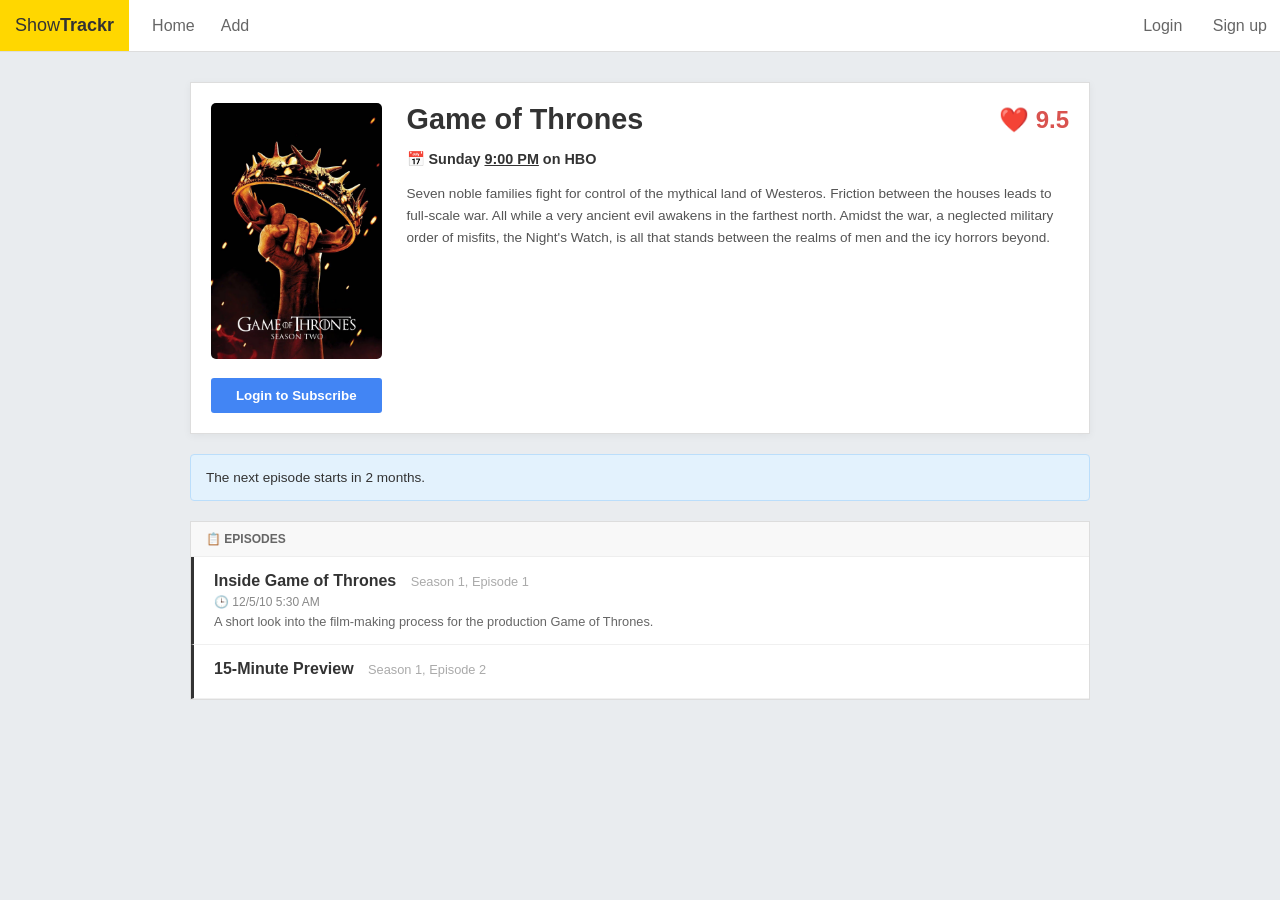
<file: detail.html>
<!doctype html>
<html lang="en">
  <head>
    <meta charset="UTF-8" />
    <meta name="viewport" content="width=device-width, initial-scale=1.0" />
    <title>ShowTrackr - Game of Thrones</title>
    <link rel="stylesheet" href="\css\style.css" />
  </head>
  <body>
    <header>
      <nav class="navbar">
        <div class="nav-left">
          <div class="logo">Show<span class="track">Trackr</span></div>
          <a href="index.html" class="home">Home</a>
          <a href="add.html">Add</a>
        </div>
        <div class="nav-right">
          <a href="login.html">Login</a>
          <a href="signup.html">Sign up</a>
        </div>
      </nav>
    </header>
    <div class="container-detail">
      <div class="detail-card">
        <div class="poster">
          <img src="\assets\GT.avif" alt="GOT" />
          <button class="btn-login-sub" id="loginBtn">Login to Subscribe</button>
        </div>
        <div class="show-summary">
          <div class="summary-header">
            <h2>Game of Thrones</h2>
            <div class="rating">❤️ 9.5</div>
          </div>
          <p class="air-time">
            📅 <strong>Sunday <u>9:00 PM</u> on HBO</strong>
          </p>
          <p class="description">
            Seven noble families fight for control of the mythical land of
            Westeros. Friction between the houses leads to full-scale war. All
            while a very ancient evil awakens in the farthest north. Amidst the
            war, a neglected military order of misfits, the Night's Watch, is
            all that stands between the realms of men and the icy horrors
            beyond.
          </p>
        </div>
      </div>

      <div class="alert-banner">The next episode starts in 2 months.</div>

      <div class="episodes-container">
        <div class="episodes-header">
          <span>📋 EPISODES</span>
        </div>
        <div class="episodes-list">
          <div class="episode-item">
            <h4>
              Inside Game of Thrones
              <span class="ep-meta">Season 1, Episode 1</span>
            </h4>
            <p class="ep-date">🕒 12/5/10 5:30 AM</p>
            <p class="ep-desc">
              A short look into the film-making process for the production Game
              of Thrones.
            </p>
          </div>
          <div class="episode-item">
            <h4>
              15-Minute Preview <span class="ep-meta">Season 1, Episode 2</span>
            </h4>
          </div>
        </div>
      </div>
    </div>
<script src="js\detail.js"></script>
  </body>
</html>
</file>
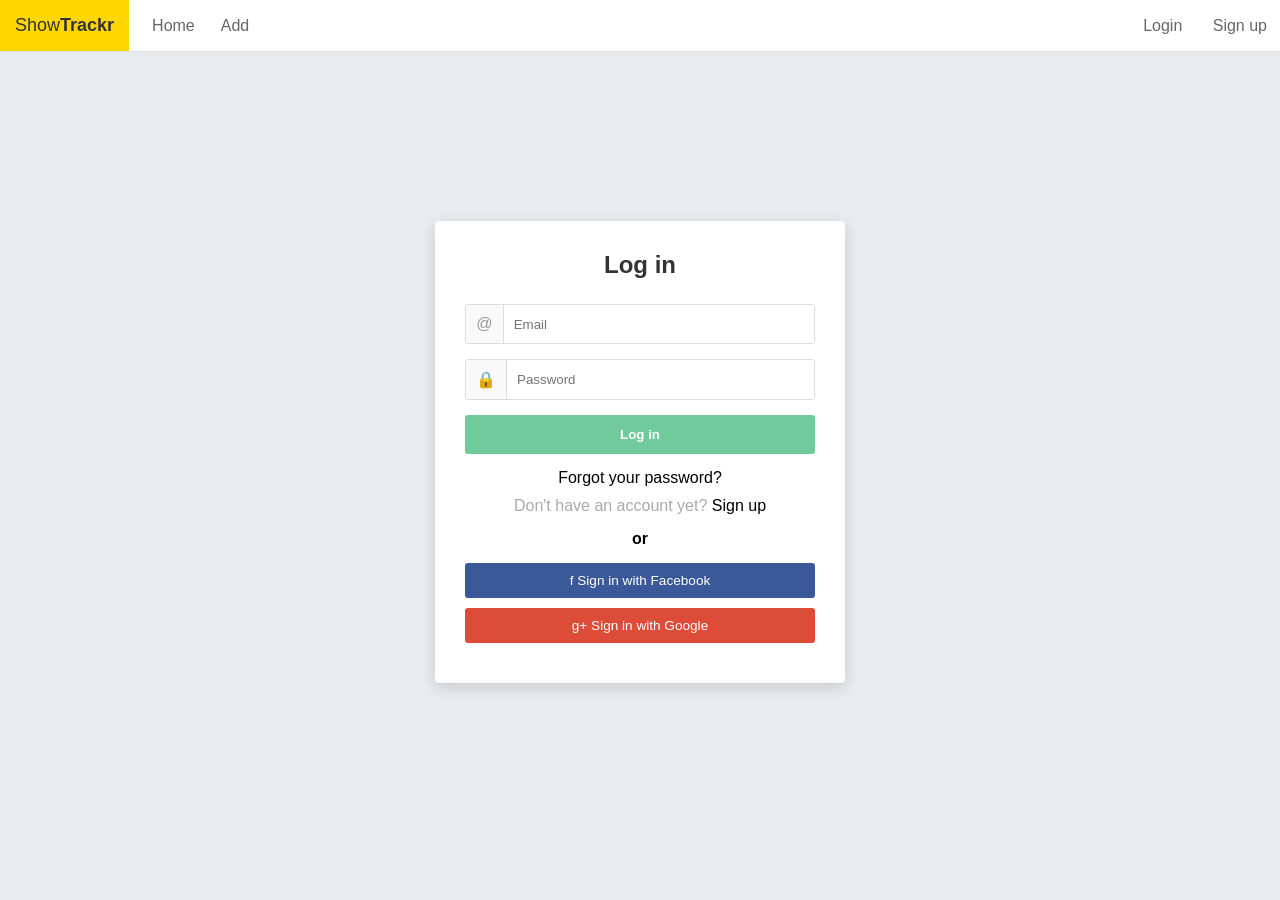
<file: login.html>
<!doctype html>
<html lang="en">
  <head>
    <meta charset="UTF-8" />
    <meta name="viewport" content="width=device-width, initial-scale=1.0" />
    <title>ShowTrackr - Log in</title>
    <link rel="stylesheet" href="\css\style.css" />
  </head>
  <body>
    <header>
      <nav class="navbar">
        <div class="nav-left">
          <div class="logo">Show<span class="track">Trackr</span></div>
          <a href="index.html" class="home">Home</a>
          <a href="add.html">Add</a>
        </div>
        <div class="nav-right">
          <a href="#">Login</a>
          <a href="signup.html">Sign up</a>
        </div>
      </nav>
    </header>
    <div class="login-wrapper">
      <div class="login-card">
        <h2>Log in</h2>

        <form>
          <div class="input-group">
            <span class="icon">@</span>
            <input type="email" placeholder="Email" id="email"/>
          </div>
          <div class="input-group">
            <span class="icon">🔒</span>
            <input type="password" placeholder="Password" id="password"/>
          </div>

          <button type="submit" class="login" id="login">Log in</button>
        </form>

        <div class="login-footer">
          <a href="#">Forgot your password?</a>
          <p>Don't have an account yet? <a href="#" id="signup">Sign up</a></p>
          <div class="or">or</div>
        </div>

        <div class="social-logins">
          <button class="btn-fb">f Sign in with Facebook</button>
          <button class="btn-google">g+ Sign in with Google</button>
        </div>
      </div>
    </div>
  <script src="js\login.js"></script>
  </body>
</html>
</file>
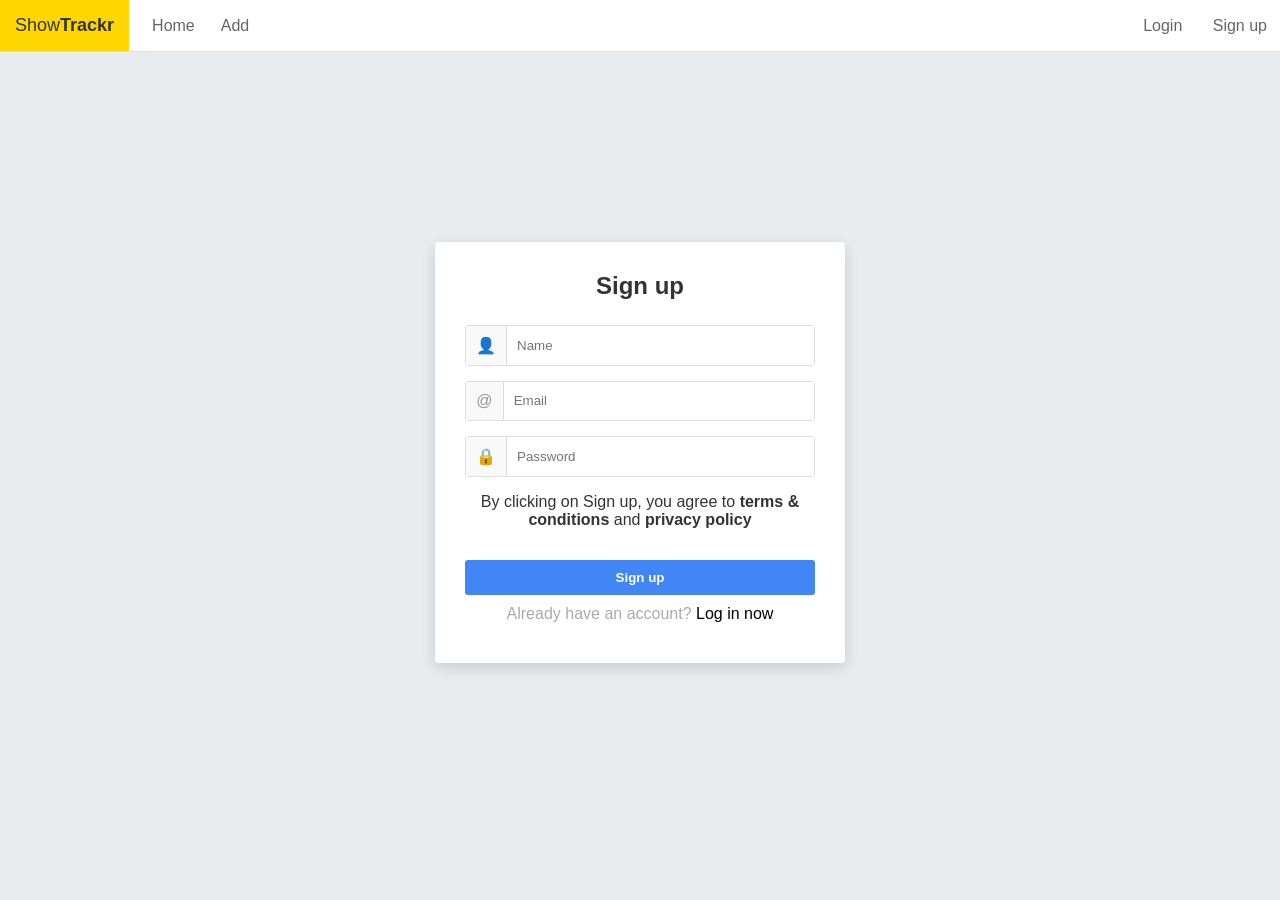
<file: signup.html>
<!doctype html>
<html lang="en">
  <head>
    <meta charset="UTF-8" />
    <meta name="viewport" content="width=device-width, initial-scale=1.0" />
    <title>ShowTrackr - Sign up</title>
    <link rel="stylesheet" href="\css\style.css" />
  </head>
  <body>
    <header>
      <nav class="navbar">
        <div class="nav-left">
          <div class="logo">Show<span class="track">Trackr</span></div>
          <a href="index.html" class="home">Home</a>
          <a href="add.html">Add</a>
        </div>
        <div class="nav-right">
          <a href="login.html">Login</a>
          <a href="#">Sign up</a>
        </div>
      </nav>
    </header>
    <div class="login-wrapper">
      <div class="login-card">
        <h2>Sign up</h2>

        <form>
          <div class="input-group">
            <span class="icon" id="name">👤</span>
            <input type="text" placeholder="Name" id="nameInput"/>
          </div>
          <div class="input-group">
            <span class="icon" id="ema">@</span>
            <input type="email" placeholder="Email" id="emailInput"/>
          </div>
          <div class="input-group">
            <span class="icon" id="pass">🔒</span>
            <input type="password" placeholder="Password" id="passwordInput" />
          </div>

          <p class="terms-text">
            By clicking on Sign up, you agree to
            <strong>terms & conditions</strong> and
            <strong>privacy policy</strong>
          </p>

          <button type="submit" class="btn-login-sub">Sign up</button>
        </form>

        <div class="login-footer">
          <p>Already have an account? <a href="login.html">Log in now</a></p>
        </div>
      </div>
    </div>
 <script src="js\signup.js"></script>
  </body>
</html>
</file>
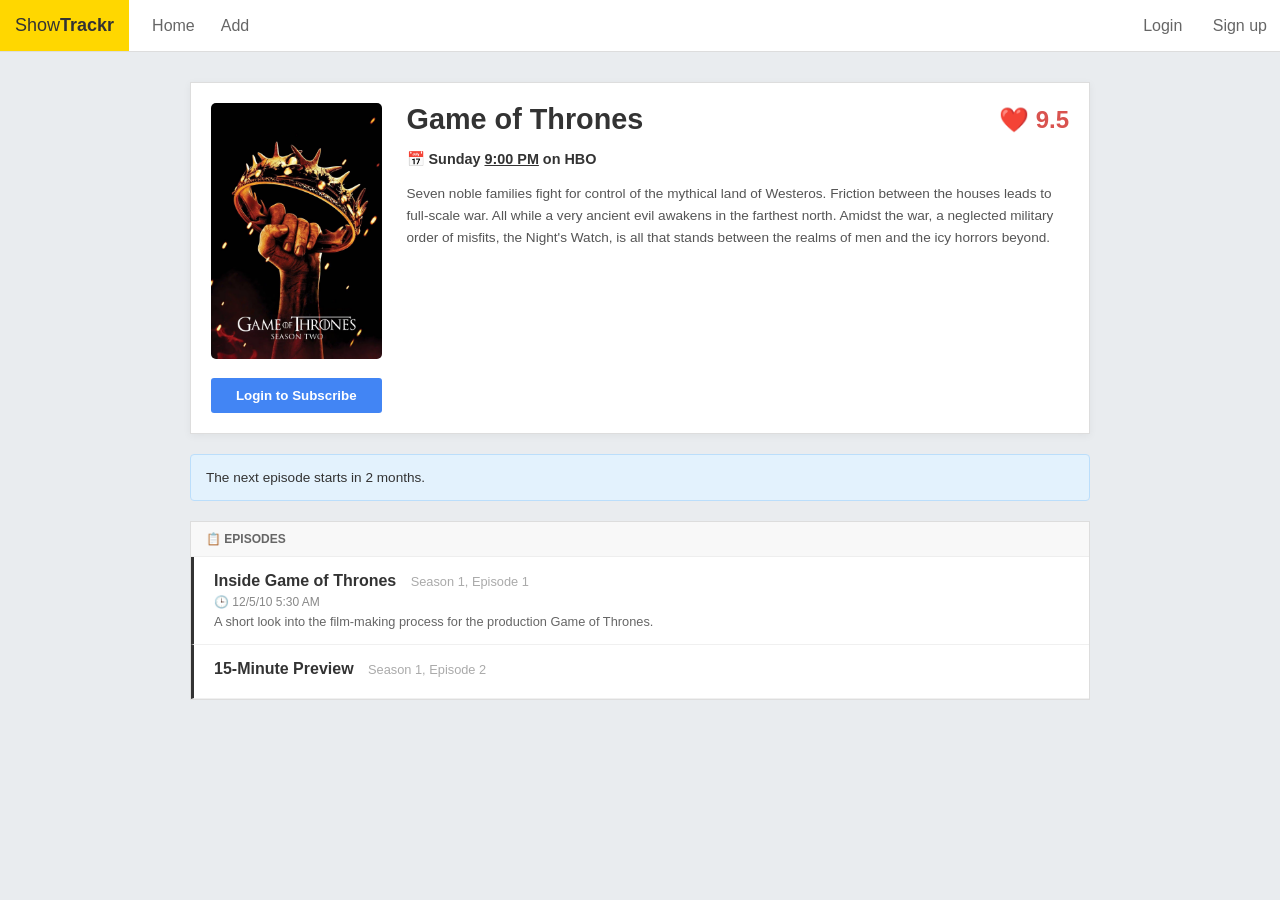
<file: FirstName/detail.html>
<!doctype html>
<html lang="en">
  <head>
    <meta charset="UTF-8" />
    <meta name="viewport" content="width=device-width, initial-scale=1.0" />
    <title>ShowTrackr - Game of Thrones</title>
    <link rel="stylesheet" href="\css\style.css" />
  </head>
  <body>
   
    <header>
        <nav class="navbar">
            <div class="nav-left">
                <div class="logo">Show<span class="track">Trackr</span></div>
                <a href="\FirstName\index.html" class="home">Home</a>
                <a href="\FirstName\add.html">Add</a>
            </div>
            <div class="nav-right">
                <a href="\FirstName\login.html">Login</a>
                <a href="\FirstName\signup.html">Sign up</a>
            </div>
        </nav>
    </header>
    <div class="container-detail">
      <div class="detail-card">
        <div class="poster">
          <img src="\assets\GT.avif" alt="GOT" />
          <button class="btn-login-sub">Login to Subscribe</button>
        </div>
        <div class="show-summary">
          <div class="summary-header">
            <h2>Game of Thrones</h2>
            <div class="rating">❤️ 9.5</div>
          </div>
          <p class="air-time">
            📅 <strong>Sunday <u>9:00 PM</u> on HBO</strong>
          </p>
          <p class="description">
            Seven noble families fight for control of the mythical land of
            Westeros. Friction between the houses leads to full-scale war. All
            while a very ancient evil awakens in the farthest north. Amidst the
            war, a neglected military order of misfits, the Night's Watch, is
            all that stands between the realms of men and the icy horrors
            beyond.
          </p>
        </div>
      </div>

      <div class="alert-banner">The next episode starts in 2 months.</div>

      <div class="episodes-container">
        <div class="episodes-header">
          <span>📋 EPISODES</span>
        </div>
        <div class="episodes-list">
          <div class="episode-item">
            <h4>
              Inside Game of Thrones
              <span class="ep-meta">Season 1, Episode 1</span>
            </h4>
            <p class="ep-date">🕒 12/5/10 5:30 AM</p>
            <p class="ep-desc">
              A short look into the film-making process for the production Game
              of Thrones.
            </p>
          </div>
          <div class="episode-item">
            <h4>
              15-Minute Preview <span class="ep-meta">Season 1, Episode 2</span>
            </h4>
          </div>
        </div>
      </div>
    </div>
  </body>
</html>
</file>
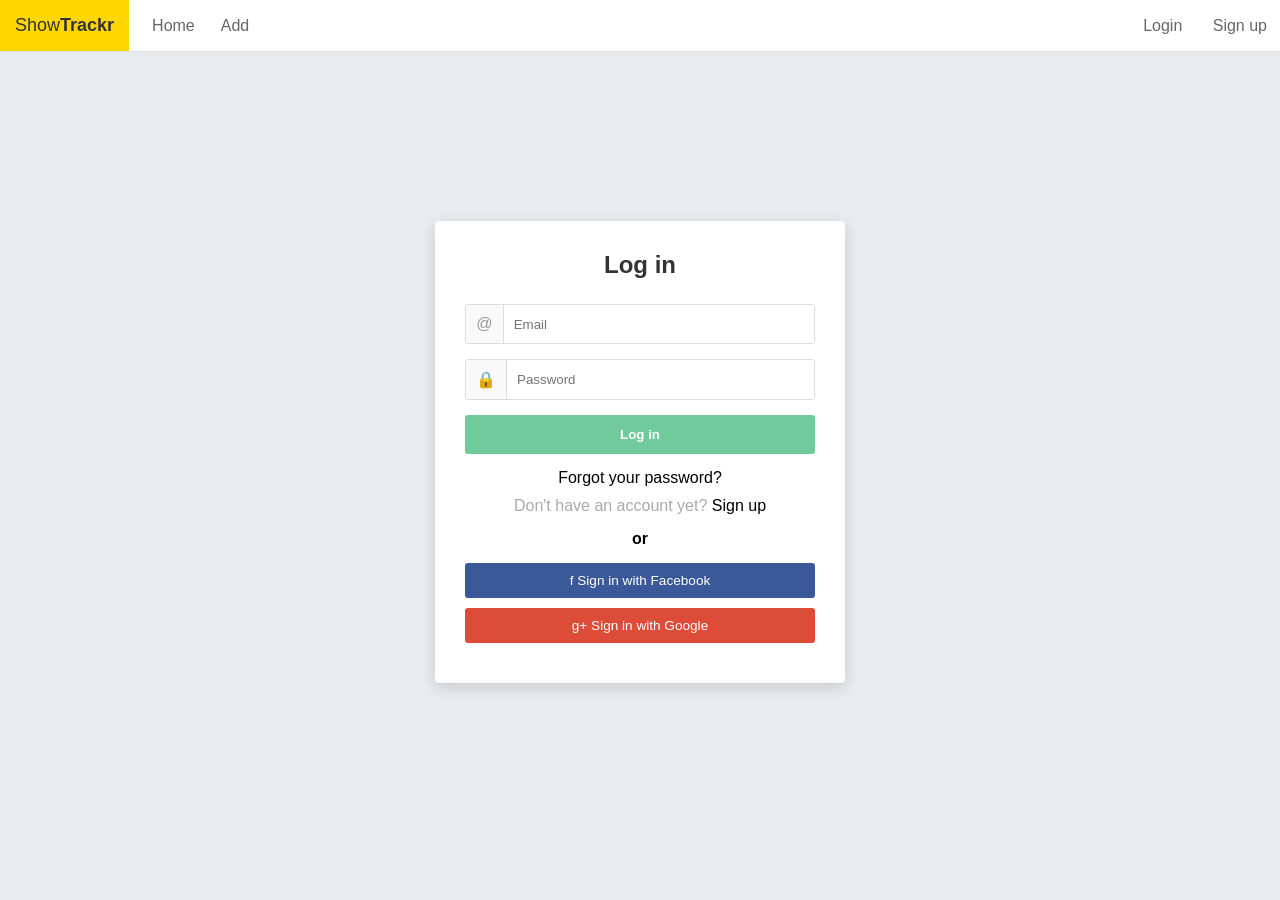
<file: FirstName/login.html>
<!doctype html>
<html lang="en">
  <head>
    <meta charset="UTF-8" />
    <meta name="viewport" content="width=device-width, initial-scale=1.0" />
    <title>ShowTrackr - Log in</title>
    <link rel="stylesheet" href="\css\style.css" />
  </head>
  <body>
    <header>
      <nav class="navbar">
        <div class="nav-left">
          <div class="logo">Show<span class="track">Trackr</span></div>
          <a href="\FirstName\index.html" class="home">Home</a>
          <a href="\FirstName\add.html">Add</a>
        </div>
        <div class="nav-right">
          <a href="#">Login</a>
          <a href="\FirstName\signup.html">Sign up</a>
        </div>
      </nav>
    </header>
    <div class="login-wrapper">
      <div class="login-card">
        <h2>Log in</h2>

        <form>
          <div class="input-group">
            <span class="icon">@</span>
            <input type="email" placeholder="Email" />
          </div>
          <div class="input-group">
            <span class="icon">🔒</span>
            <input type="password" placeholder="Password" />
          </div>

          <button type="submit" class="login">Log in</button>
        </form>

        <div class="login-footer">
          <a href="#">Forgot your password?</a>
          <p>Don't have an account yet? <a href="#">Sign up</a></p>
          <div class="or">or</div>
        </div>

        <div class="social-logins">
          <button class="btn-fb">f Sign in with Facebook</button>
          <button class="btn-google">g+ Sign in with Google</button>
        </div>
      </div>
    </div>
  </body>
</html>
</file>
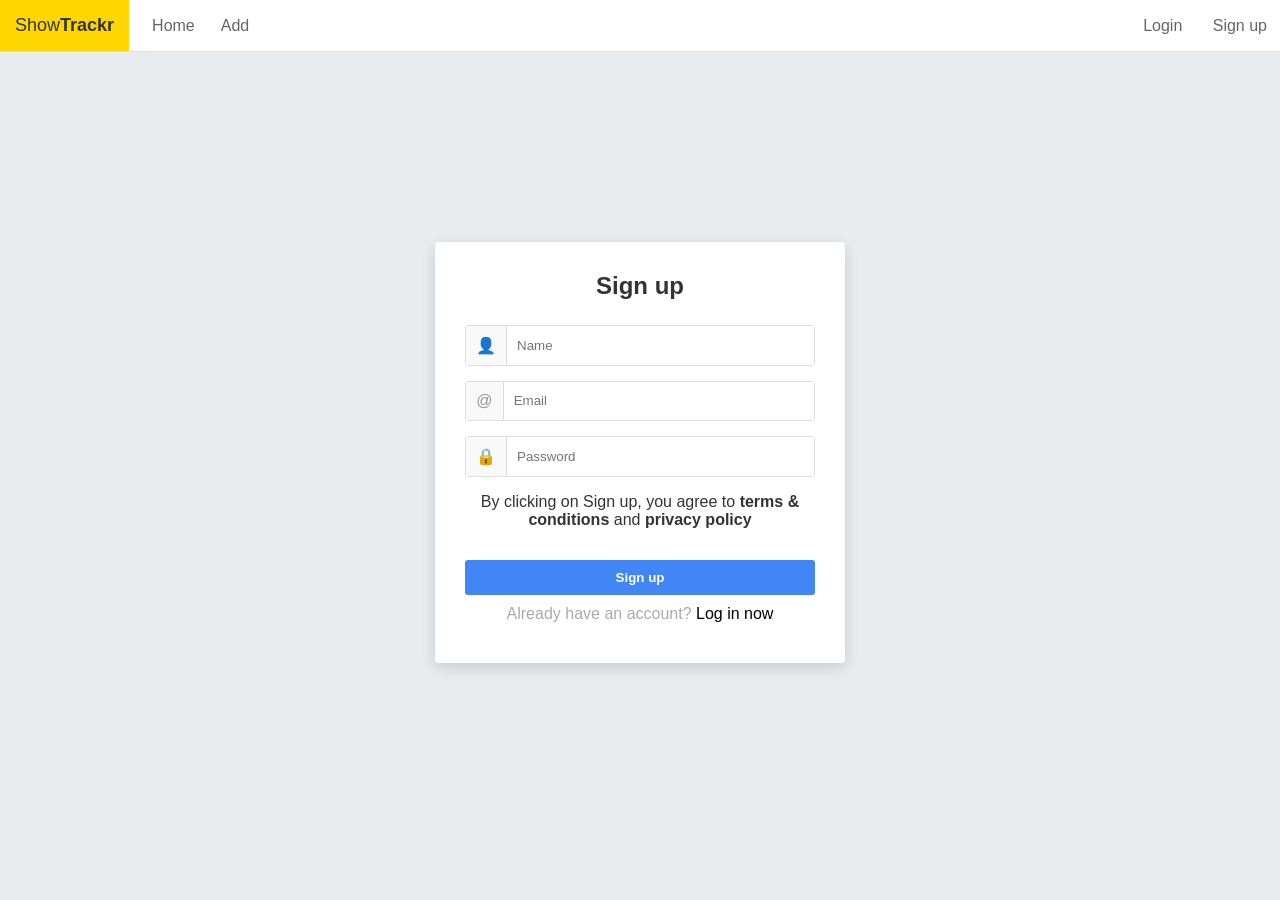
<file: FirstName/signup.html>
<!doctype html>
<html lang="en">
  <head>
    <meta charset="UTF-8" />
    <meta name="viewport" content="width=device-width, initial-scale=1.0" />
    <title>ShowTrackr - Sign up</title>
    <link rel="stylesheet" href="\css\style.css" />
  </head>
  <body>
    <header>
      <nav class="navbar">
        <div class="nav-left">
          <div class="logo">Show<span class="track">Trackr</span></div>
          <a href="\FirstName\index.html" class="home">Home</a>
          <a href="\FirstName\add.html">Add</a>
        </div>
        <div class="nav-right">
          <a href="/FirstName\login.html">Login</a>
          <a href="#">Sign up</a>
        </div>
      </nav>
    </header>
    <div class="login-wrapper">
      <div class="login-card">
        <h2>Sign up</h2>

        <form>
          <div class="input-group">
            <span class="icon">👤</span>
            <input type="text" placeholder="Name" />
          </div>
          <div class="input-group">
            <span class="icon">@</span>
            <input type="email" placeholder="Email" />
          </div>
          <div class="input-group">
            <span class="icon">🔒</span>
            <input type="password" placeholder="Password" />
          </div>

          <p class="terms-text">
            By clicking on Sign up, you agree to
            <strong>terms & conditions</strong> and
            <strong>privacy policy</strong>
          </p>

          <button type="submit" class="btn-login-sub">Sign up</button>
        </form>

        <div class="login-footer">
          <p>Already have an account? <a href="login.html">Log in now</a></p>
        </div>
      </div>
    </div>
  </body>
</html>
</file>
